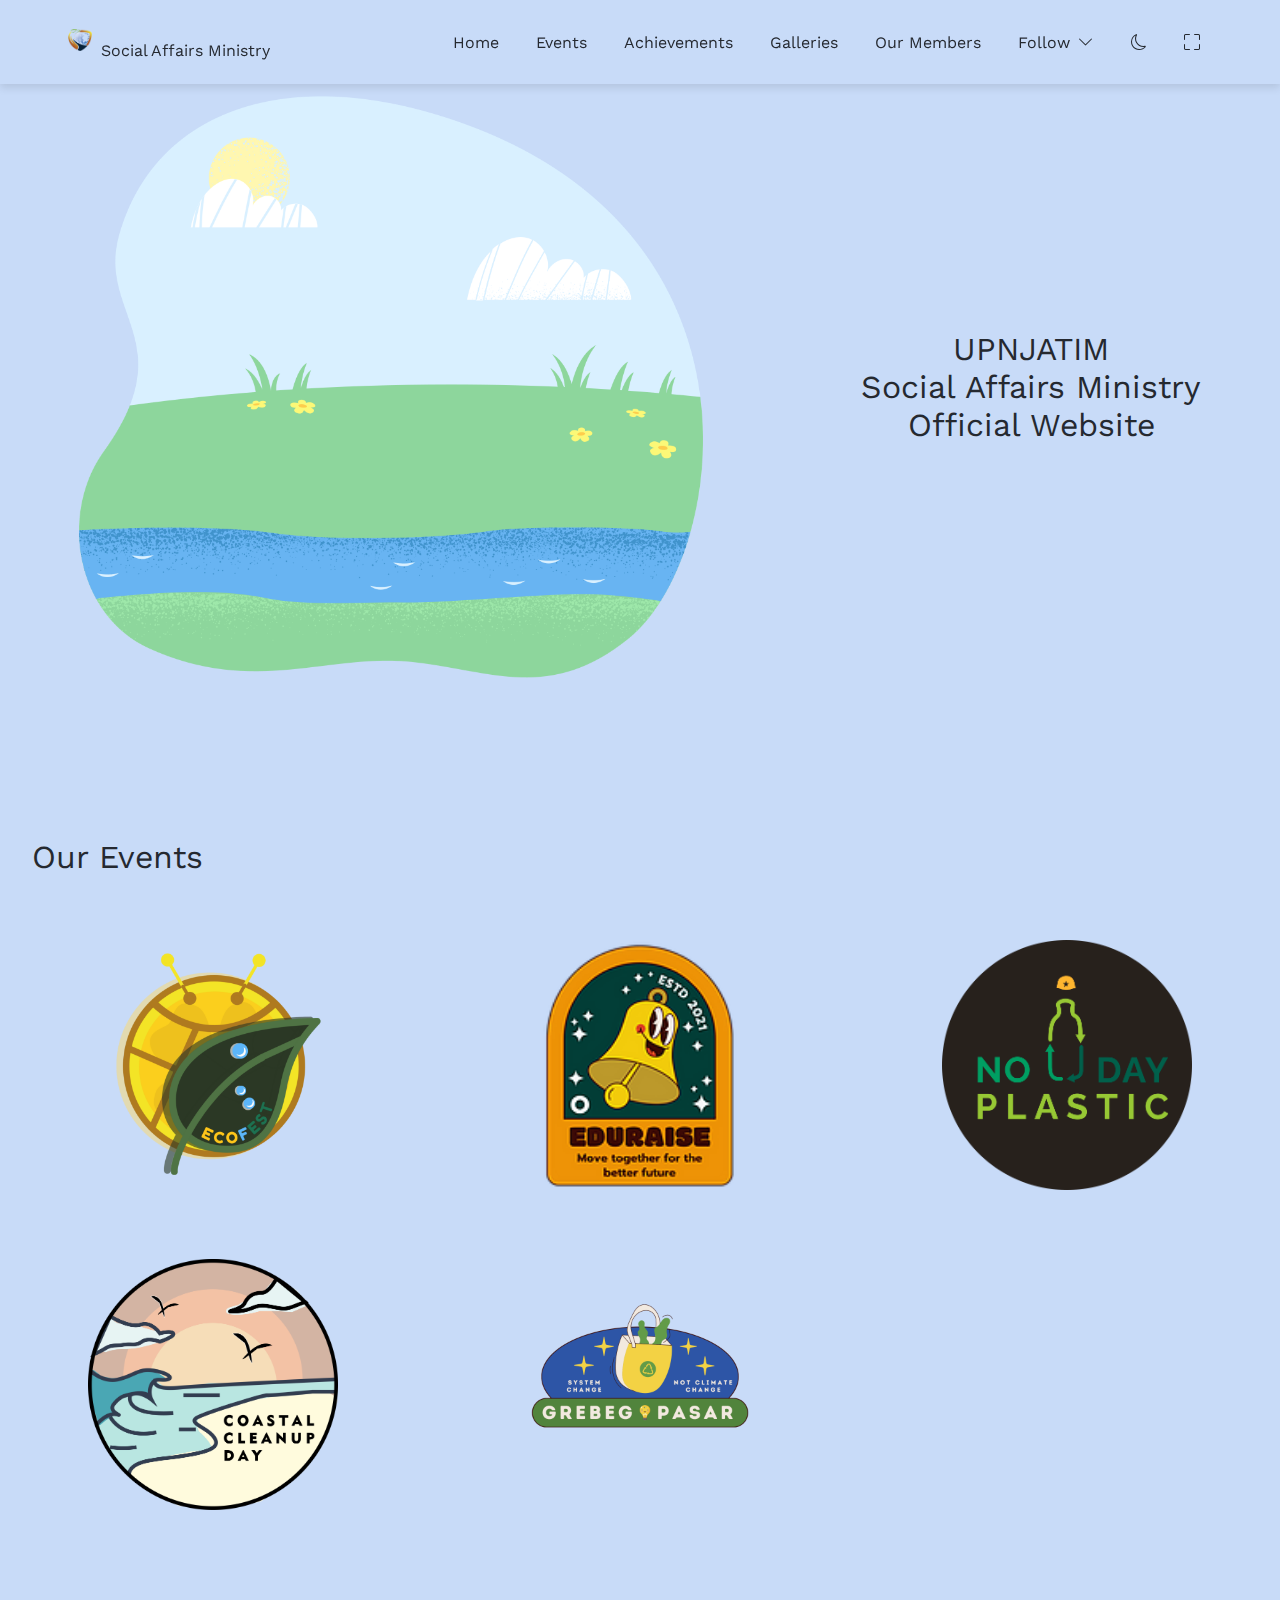
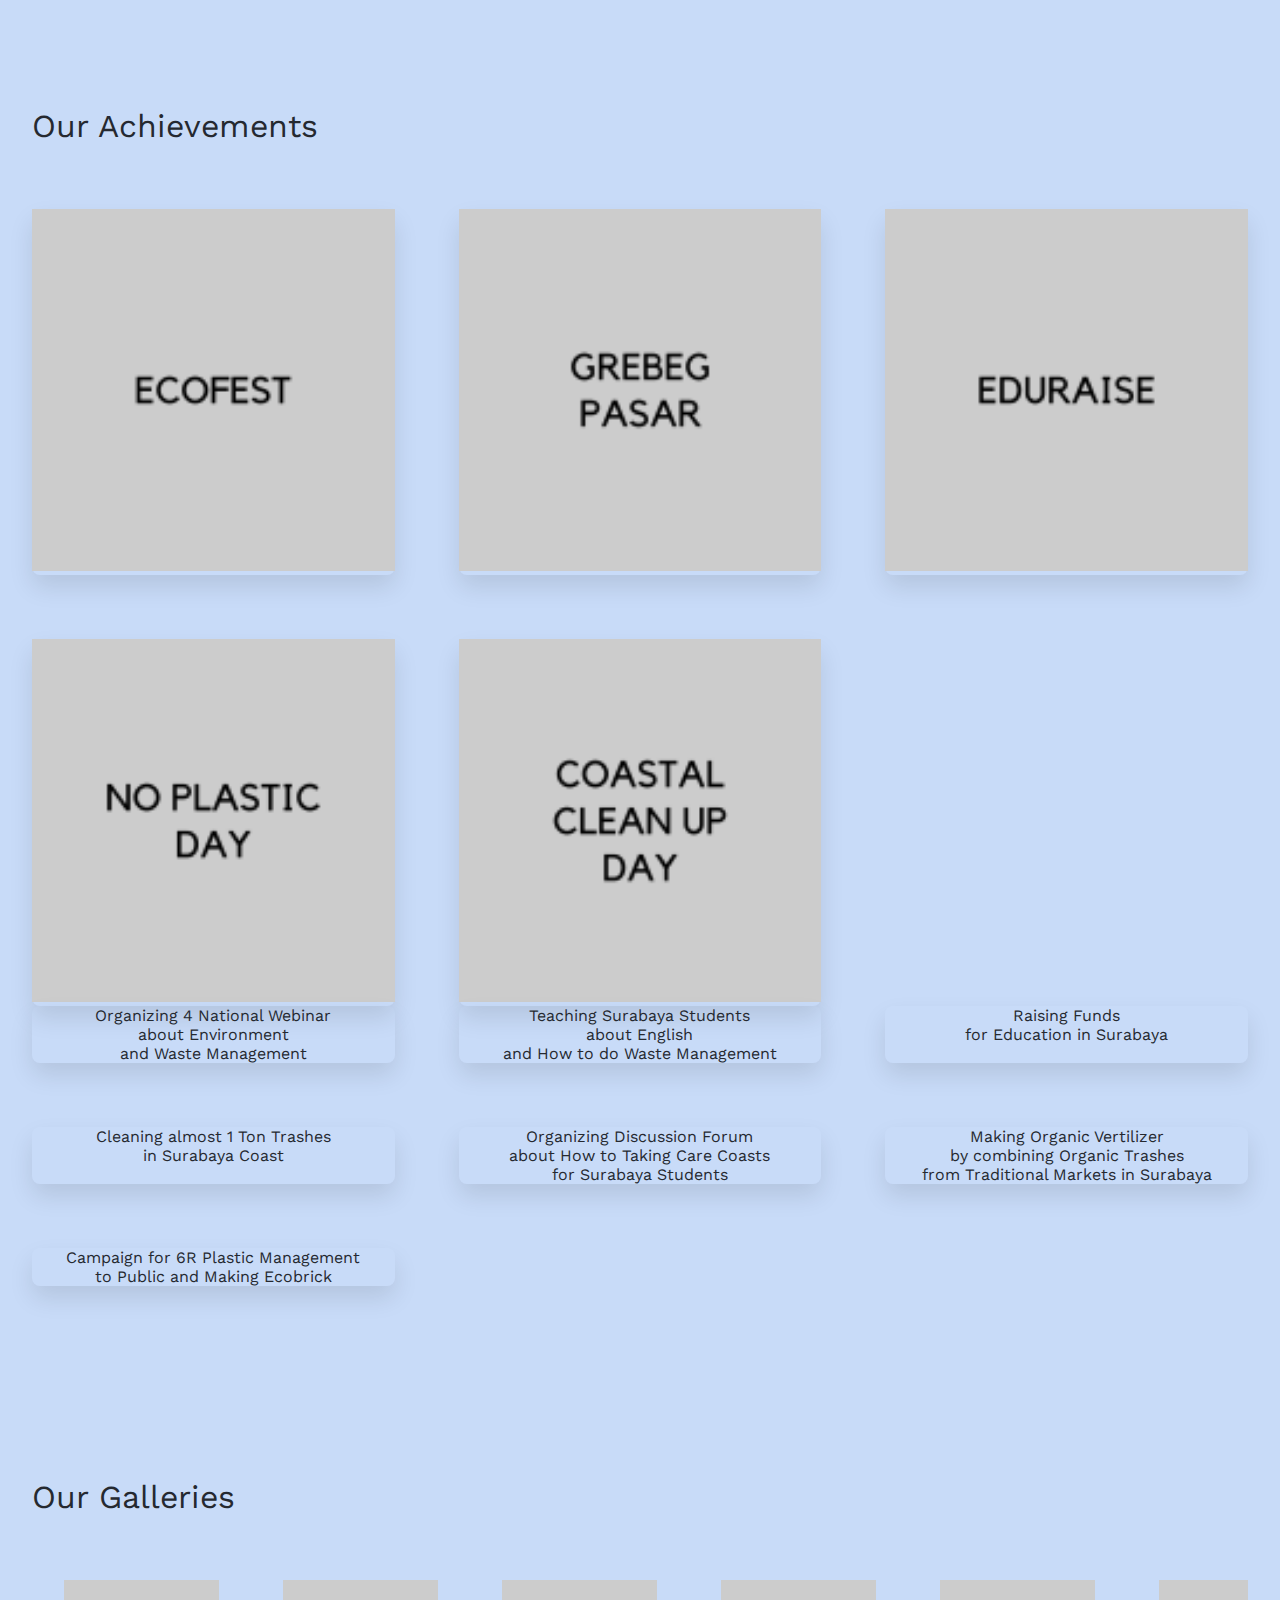
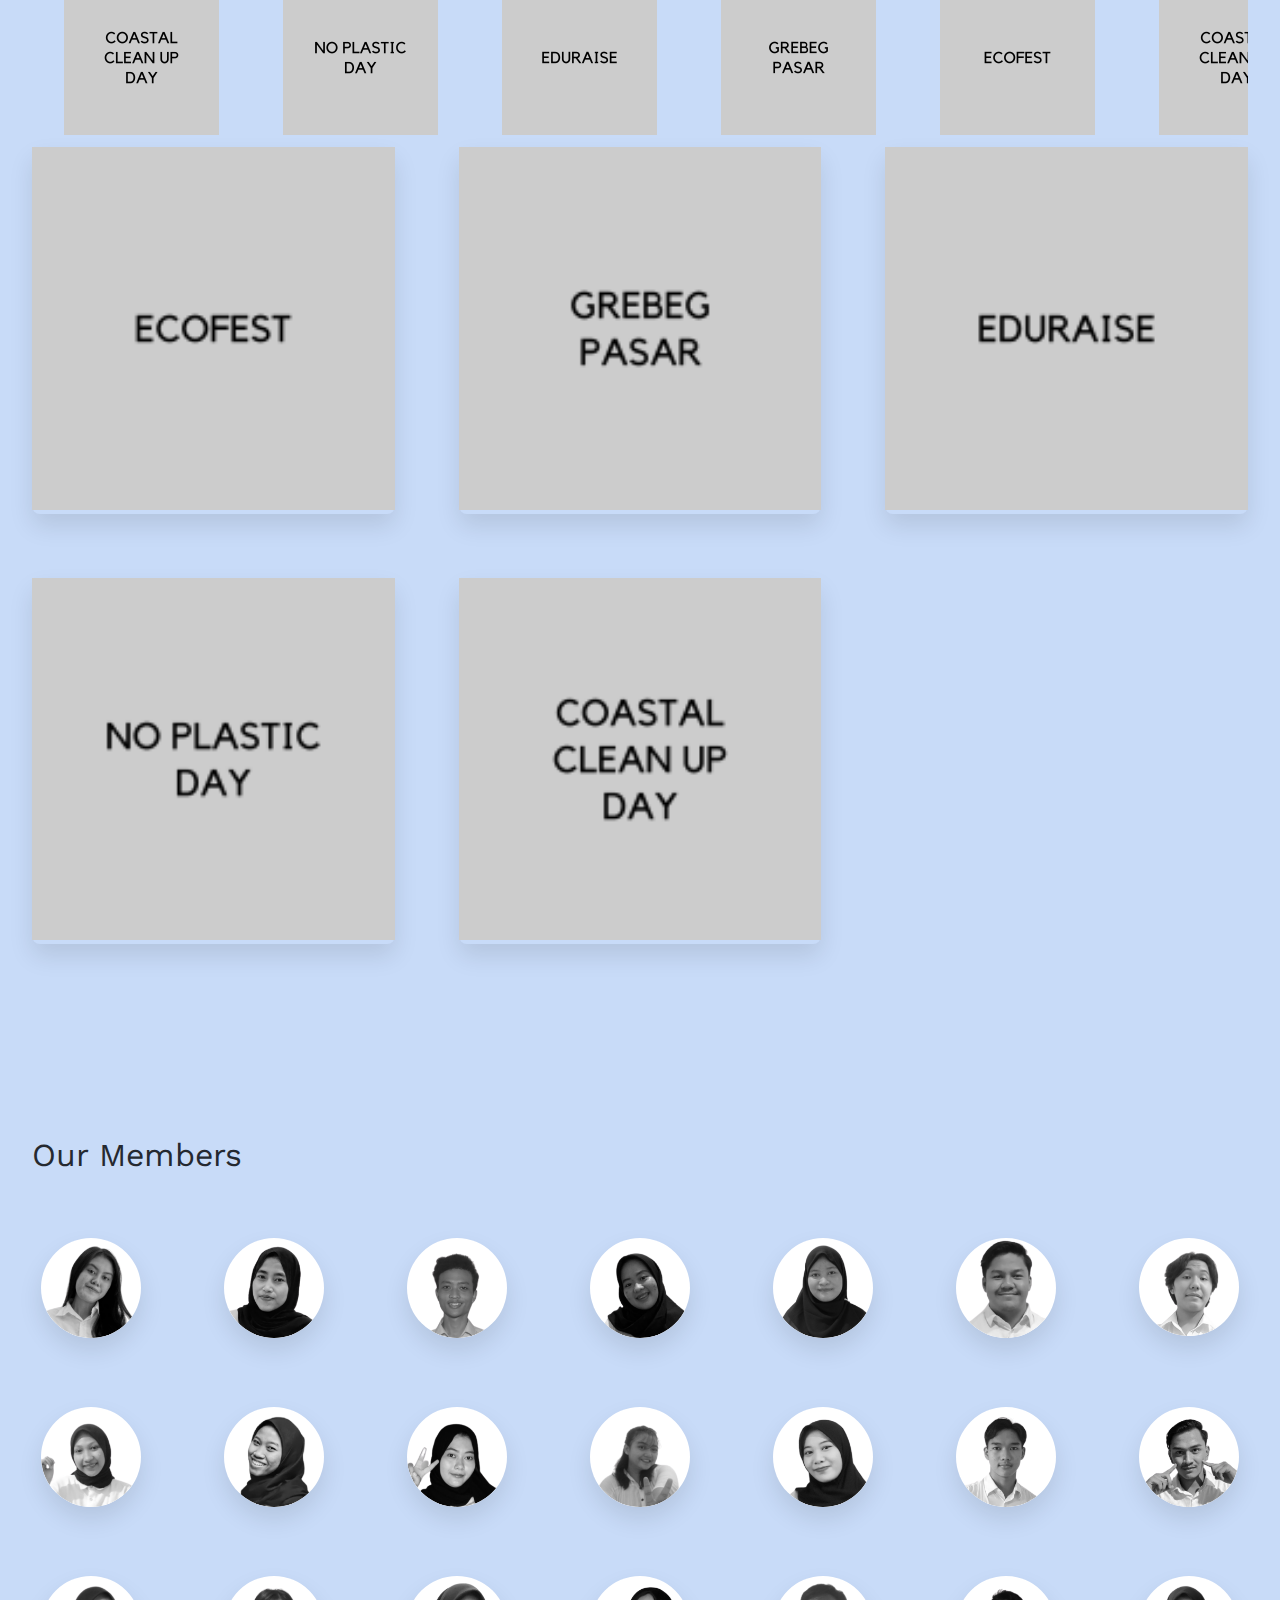
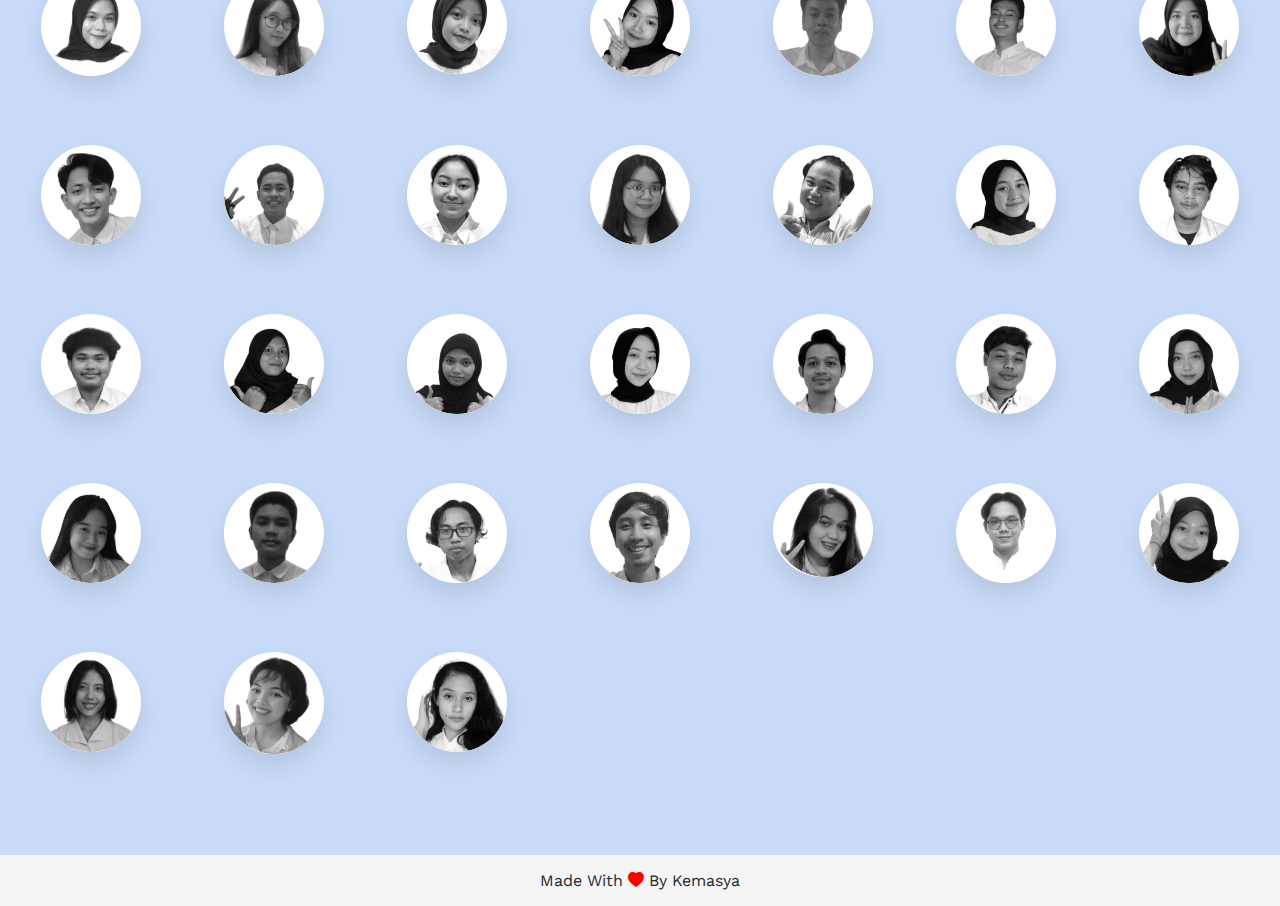
<file: index.html>
<!DOCTYPE html>
<html>
<head>
    <title>UPNJATIM's Official Social Affairs Ministry Website</title>

    <meta charset="UTF-8">
    <meta name="keywords" content="Kuliah">
    <meta name="author" content="dibrakemasyaupnjatim">
    <meta name="viewport" content="width=device-width, initial-scale=1.0, shrink-to-fit=no">
    <meta property="og:title" content="BEM UPNJATIM | Kementerian Kemasyarakatan" />
    <meta property="og:url" content="http://saupnvjt.me" />
    <meta property="og:description" content="Hi Guys! Selamat Datang di Website Resmi Kementerian Kemasyarakatan BEM UPNJATIM Tahun 2021/2022. Kementerian Kemasyarakatan adalah organisasi yang bertujuan untuk menkampanyekan aksi-aksi terhadap masalah Lingkungan Hidup kepada Masyarakatan secara umum. Kementerian Kemasyarakatan..." />
    <meta property="og:image" content="http://saupnvjt.me/assets/img/logo/logo_kmsupnjatim.png" />
    <meta property="og:site_name" content="Kementerian Kemasyarakatan BEM UPNJATIM" />
    <meta property="og:type" content="article" />
    <meta name="twitter:title" content="BEM UPNJATIM | Kementerian Kemasyarakatan" />
    <meta name="twitter:url" content="http://saupnvjt.me" />
    <meta name="twitter:description" content="Hi Guys! Selamat Datang di Website Resmi Kementerian Kemasyarakatan BEM UPNJATIM Tahun 2021/2022. Kementerian Kemasyarakatan adalah organisasi yang bertujuan untuk menkampanyekan aksi-aksi terhadap masalah Lingkungan Hidup kepada Masyarakatan secara umum. Kementerian Kemasyarakatan..." />
    <meta name="twitter:image" content="http://saupnvjt.me/assets/img/logo/logo_kmsupnjatim.png" />
    <meta name="twitter:card" content="summary" />
    <link rel="canonical" href="http://saupnvjt.me" />
    <link rel='alternate' hreflang="en" href="http://saupnvjt.me"/>
    <link rel='alternate' hreflang="id" href="http://saupnvjt.me"/>

    <link rel="stylesheet" href="assets/css/header.css">
    <link rel="stylesheet" href="assets/css/index.css">
    <link rel="stylesheet" href="assets/css/footer.css">
    <link rel="stylesheet" href="https://cdn.jsdelivr.net/npm/bootstrap-icons@1.5.0/font/bootstrap-icons.css">
    <link rel="icon" href="assets/img/logo_kmsupnjatim.png" width="16px">
    <script src="assets/js/jquery-3.5.1.js"></script>
</head>

<body>
    <!-- <div class="loading-page">Please Wait...</div> -->

    <!-- UNDER CONSTRUCTION -->
    <header>
        <div class="logo-content">
            <img src="assets/img/logo/logo_kmsupnjatim.png" width="32px">
            <a class="logo">Social Affairs Ministry</a>
            <i class="menu-button bi bi-list"></i>
        </div>
        <ul class="menu-content">
            <li class="menu-item"><a href="#home">Home</a></li>
            <li class="menu-item"><a href="#events">Events</a></li>
            <li class="menu-item"><a href="#achievements">Achievements</a></li>
            <li class="menu-item"><a href="#galleries">Galleries</a></li>
            <li class="menu-item"><a href="#members">Our Members</a></li>
            <li class="menu-item menu-a"><a target="_blank">
                Follow<i class="bi bi-chevron-down" style="margin-left: 8px;"></i>
                <ul class="sub-content">
                    <li><a href="https://www.instagram.com/sa_upnvjt/">Instagram</a></li>
                </ul>
            </a></li>
            <li class="menu-item"><i class="theme-button bi bi-moon"></i></li>
            <li class="menu-item"><i class="fullscreen-button bi bi-fullscreen"></i></li>
        </ul>
    </header>
    <!-- UNDER CONSTRUCTION -->

    <div class="main-container" id="home">
        <div class="intro">
            <img src="assets/img/nature.png">
            <div class="slogan">
                UPNJATIM<br>
                Social Affairs Ministry<br>
                Official Website
            </div>
        </div>
    </div>

    <div class="event-section" id="events">
        <div class="event-section-header">Our Events</div>
        <div class="ourevent">
            <a target="_blank" class="event-grid">
                <img class="event-image" src="assets/img/logo/logo_ecofest.png" alt="event" width="250px"/>
            </a>
            <a target="_blank" class="event-grid">
                <img class="event-image" src="assets/img/logo/logo_eduraise.png" alt="event" width="200px"/>
            </a>
            <a target="_blank" class="event-grid">
                <img class="event-image" src="assets/img/logo/logo_noplasticday.png" alt="event" width="250px"/>
            </a>
            <a target="_blank" class="event-grid">
                <img class="event-image" src="assets/img/logo/logo_ccd.png" alt="event" width="250px"/>
            </a>
            <a target="_blank" class="event-grid">
                <img class="event-image" src="assets/img/logo/logo_grebegpasar.png" alt="event" height="250px"/>
            </a>
        </div>
    </div>

    <div class="achievement-section" id="achievements">
        <div class="achievement-section-header">Our Achievements</div>
        <div class="ourachievement">
            <a target="_blank" class="box-card achievement-grid">
                <img class="achievement-image" src="assets/img/gambar-ecofest.png" alt="achievement" />
            </a>
            <a target="_blank" class="box-card achievement-grid">
                <img class="achievement-image" src="assets/img/gambar-gp.png" alt="achievement" />
            </a>
            <a target="_blank" class="box-card achievement-grid">
                <img class="achievement-image" src="assets/img/gambar-eduraise.png" alt="achievement" />
            </a>
            <a target="_blank" class="box-card achievement-grid">
                <img class="achievement-image" src="assets/img/gambar-npd.png" alt="achievement" />
            </a>
            <a target="_blank" class="box-card achievement-grid">
                <img class="achievement-image" src="assets/img/gambar-ccd.png" alt="achievement" />
            </a>
        </div>
        <div class="ourachievement">
            <a target="_blank" class="box-card achievement-grid">
                <p class="achievement-image">Organizing 4 National Webinar<br>about Environment<br>and Waste Management</p>
            </a>
            <a target="_blank" class="box-card achievement-grid">
                <p class="achievement-image">Teaching Surabaya Students<br>about English<br>and How to do Waste Management</p>
            </a>
            <a target="_blank" class="box-card achievement-grid">
                <p class="achievement-image">Raising Funds<br>for Education in Surabaya</p>
            </a>
            <a target="_blank" class="box-card achievement-grid">
                <p class="achievement-image">Cleaning almost 1 Ton Trashes<br>in Surabaya Coast</p>
            </a>
            <a target="_blank" class="box-card achievement-grid">
                <p class="achievement-image">Organizing Discussion Forum<br>about How to Taking Care Coasts<br>for Surabaya Students</p>
            </a>
            <a target="_blank" class="box-card achievement-grid">
                <p class="achievement-image">Making Organic Vertilizer<br>by combining Organic Trashes<br>from Traditional Markets in Surabaya</p>
            </a>
            <a target="_blank" class="box-card achievement-grid">
                <p class="achievement-image">Campaign for 6R Plastic Management<br>to Public and Making Ecobrick</p>
            </a>
        </div>
    </div>

    <div class="gallery-section" id="galleries">
        <div class="gallery-section-header">Our Galleries</div>
        <div class="slider">
            <div class="slide-img"><img class="" src="assets/img/gambar-ccd.png" alt="story" /></div>
            <div class="slide-img"><img class="" src="assets/img/gambar-npd.png" alt="story" /></div>
            <div class="slide-img"><img class="" src="assets/img/gambar-eduraise.png" alt="story" /></div>
            <div class="slide-img"><img class="" src="assets/img/gambar-gp.png" alt="story" /></div>
            <div class="slide-img"><img class="" src="assets/img/gambar-ecofest.png" alt="story" /></div>
            <div class="slide-img"><img class="" src="assets/img/gambar-ccd.png" alt="story" /></div>
            <div class="slide-img"><img class="" src="assets/img/gambar-npd.png" alt="story" /></div>
            <div class="slide-img"><img class="" src="assets/img/gambar-eduraise.png" alt="story" /></div>
            <div class="slide-img"><img class="" src="assets/img/gambar-gp.png" alt="story" /></div>
        </div>
        <div class="ourachievement">
            <a target="_blank" class="box-card achievement-grid">
                <img class="achievement-image" src="assets/img/gambar-ecofest.png" alt="achievement" />
            </a>
            <a target="_blank" class="box-card achievement-grid">
                <img class="achievement-image" src="assets/img/gambar-gp.png" alt="achievement" />
            </a>
            <a target="_blank" class="box-card achievement-grid">
                <img class="achievement-image" src="assets/img/gambar-eduraise.png" alt="achievement" />
            </a>
            <a target="_blank" class="box-card achievement-grid">
                <img class="achievement-image" src="assets/img/gambar-npd.png" alt="achievement" />
            </a>
            <a target="_blank" class="box-card achievement-grid">
                <img class="achievement-image" src="assets/img/gambar-ccd.png" alt="achievement" />
            </a>
        </div>
    </div>

    <div class="member-section" id="members">
        <div class="member-section-header">Our Members</div>
        <div class="ourmember">
            <a target="_blank" class="member-grid">
                <img class="circle-card member-image" src="assets/img/members/wamen_shailawa.png" alt="member" />
            </a>
            <a target="_blank" class="member-grid">
                <img class="circle-card member-image" src="assets/img/members/sekmen_bella.png" alt="member" />
            </a>
            <a target="_blank" class="member-grid">
                <img class="circle-card member-image" src="assets/img/members/kadep_kahfi.png" alt="member" />
            </a>
            <a target="_blank" class="member-grid">
                <img class="circle-card member-image" src="assets/img/members/wadep_nona.png" alt="member" />
            </a>
            <a target="_blank" class="member-grid">
                <img class="circle-card member-image" src="assets/img/members/kadep_kartika.png" alt="member" />
            </a>
            <a target="_blank" class="member-grid">
                <img class="circle-card member-image" src="assets/img/members/wadep_dhani.png" alt="member" />
            </a>
            <a target="_blank" class="member-grid">
                <img class="circle-card member-image" src="assets/img/members/kadep_mahen.png" alt="member" />
            </a>
            <a target="_blank" class="member-grid">
                <img class="circle-card member-image" src="assets/img/members/sekdep1_ika.png" alt="member" />
            </a>
            <a target="_blank" class="member-grid">
                <img class="circle-card member-image" src="assets/img/members/sekdep2_eva.png" alt="member" />
            </a>
            <a target="_blank" class="member-grid">
                <img class="circle-card member-image" src="assets/img/members/sekdep2_yessy.png" alt="member" />
            </a>
            <a target="_blank" class="member-grid">
                <img class="circle-card member-image" src="assets/img/members/sekdep_netanya.png" alt="member" />
            </a>
            <a target="_blank" class="member-grid">
                <img class="circle-card member-image" src="assets/img/members/bendep_ajeng.png" alt="member" />
            </a>
            <a target="_blank" class="member-grid">
                <img class="circle-card member-image" src="assets/img/members/bendep_raufha.png" alt="member" />
            </a>
            <a target="_blank" class="member-grid">
                <img class="circle-card member-image" src="assets/img/members/lh1.png" alt="member" />
            </a>
            <a target="_blank" class="member-grid">
                <img class="circle-card member-image" src="assets/img/members/lh3.png" alt="member" />
            </a>
            <a target="_blank" class="member-grid">
                <img class="circle-card member-image" src="assets/img/members/lh5.png" alt="member" />
            </a>
            <a target="_blank" class="member-grid">
                <img class="circle-card member-image" src="assets/img/members/lh6.png" alt="member" />
            </a>
            <a target="_blank" class="member-grid">
                <img class="circle-card member-image" src="assets/img/members/lh7.png" alt="member" />
            </a>
            <a target="_blank" class="member-grid">
                <img class="circle-card member-image" src="assets/img/members/lh8.png" alt="member" />
            </a>
            <a target="_blank" class="member-grid">
                <img class="circle-card member-image" src="assets/img/members/lh9.png" alt="member" />
            </a>
            <a target="_blank" class="member-grid">
                <img class="circle-card member-image" src="assets/img/members/lh10.png" alt="member" />
            </a>
            <a target="_blank" class="member-grid">
                <img class="circle-card member-image" src="assets/img/members/lh11.png" alt="member" />
            </a>
            <a target="_blank" class="member-grid">
                <img class="circle-card member-image" src="assets/img/members/lh12.png" alt="member" />
            </a>
            <a target="_blank" class="member-grid">
                <img class="circle-card member-image" src="assets/img/members/lh13.png" alt="member" />
            </a>
            <a target="_blank" class="member-grid">
                <img class="circle-card member-image" src="assets/img/members/sosmas1.png" alt="member" />
            </a>
            <a target="_blank" class="member-grid">
                <img class="circle-card member-image" src="assets/img/members/sosmas2.png" alt="member" />
            </a>
            <a target="_blank" class="member-grid">
                <img class="circle-card member-image" src="assets/img/members/sosmas3.png" alt="member" />
            </a>
            <a target="_blank" class="member-grid">
                <img class="circle-card member-image" src="assets/img/members/sosmas5.png" alt="member" />
            </a>
            <a target="_blank" class="member-grid">
                <img class="circle-card member-image" src="assets/img/members/sosmas6.png" alt="member" />
            </a>
            <a target="_blank" class="member-grid">
                <img class="circle-card member-image" src="assets/img/members/sosmas7.png" alt="member" />
            </a>
            <a target="_blank" class="member-grid">
                <img class="circle-card member-image" src="assets/img/members/sosmas8.png" alt="member" />
            </a>
            <a target="_blank" class="member-grid">
                <img class="circle-card member-image" src="assets/img/members/sosmas9.png" alt="member" />
            </a>
            <a target="_blank" class="member-grid">
                <img class="circle-card member-image" src="assets/img/members/sosmas10.png" alt="member" />
            </a>
            <a target="_blank" class="member-grid">
                <img class="circle-card member-image" src="assets/img/members/sosmas11.png" alt="member" />
            </a>
            <a target="_blank" class="member-grid">
                <img class="circle-card member-image" src="assets/img/members/sosmas12.png" alt="member" />
            </a>
            <a target="_blank" class="member-grid">
                <img class="circle-card member-image" src="assets/img/members/sosmas13.png" alt="member" />
            </a>
            <a target="_blank" class="member-grid">
                <img class="circle-card member-image" src="assets/img/members/dibra1.png" alt="member" />
            </a>
            <a target="_blank" class="member-grid">
                <img class="circle-card member-image" src="assets/img/members/dibra2.png" alt="member" />
            </a>
            <a target="_blank" class="member-grid">
                <img class="circle-card member-image" src="assets/img/members/dibra3.png" alt="member" />
            </a>
            <a target="_blank" class="member-grid">
                <img class="circle-card member-image" src="assets/img/members/dibra4.png" alt="member" />
            </a>
            <a target="_blank" class="member-grid">
                <img class="circle-card member-image" src="assets/img/members/dibra5.png" alt="member" />
            </a>
            <a target="_blank" class="member-grid">
                <img class="circle-card member-image" src="assets/img/members/dibra6.png" alt="member" />
            </a>
            <a target="_blank" class="member-grid">
                <img class="circle-card member-image" src="assets/img/members/dibra7.png" alt="member" />
            </a>
            <a target="_blank" class="member-grid">
                <img class="circle-card member-image" src="assets/img/members/dibra8.png" alt="member" />
            </a>
            <a target="_blank" class="member-grid">
                <img class="circle-card member-image" src="assets/img/members/dibra9.png" alt="member" />
            </a>
        </div>
    </div>

    <!-- <div class="banner">
        <div class="card bh-reminder">Road To February</div>
        <div class="nowTime"></div>
    </div> -->

    <footer>
        <p>Made With <i class="bi bi-heart-fill" style="color: red;"></i> By Kemasya</p>
    </footer>

    <script src="assets/js/index.js"></script>
</body>
</html>
</file>
<file: assets/css/header.css>
/* @import url('https://fonts.googleapis.com/css2?family=Londrina+Sketch&display=swap');
@import url('https://fonts.googleapis.com/css2?family=Press+Start+2P&display=swap');
@import url('https://fonts.googleapis.com/css2?family=Gochi+Hand&display=swap'); */
@import url("https://fonts.googleapis.com/css2?family=Caveat&display=swap");
@import url("https://fonts.googleapis.com/css2?family=Work+Sans&display=swap");

* {
  margin: 0;
  padding: 0;
  box-sizing: border-box;
  text-decoration: none;
  list-style: none;
}

body {
  font-family: "Work Sans", -apple-system, BlinkMacSystemFont, "Segoe UI",
    Roboto, Oxygen, Ubuntu, Cantarell, "Open Sans", "Helvetica Neue", sans-serif;
  --bg-color: #c8dbf8;
  --color: #252930;
  --sectioncolor: #f5f5f5;
  --buttoncolor: #047cfd;
}

.dark-mode {
  --bg-color: #252930;
  --color: #f5f5f5;
  --sectioncolor: #424b58;
  --buttoncolor: #047cfd;
}

.box-card {
  box-shadow: 0 12px 24px rgb(0 0 0 / 10%);
  border-radius: 8px;
}

.circle-card {
  box-shadow: 0 12px 24px rgb(0 0 0 / 10%);
  border-radius: 100%;
  background-color: white;
}

.skeleton {
  animation: skeleton-loading 1s linear infinite alternate;
}
@keyframes skeleton-loading {
  0% {
    background-color: hsl(200, 20%, 70%);
  }
  100% {
    background-color: hsl(200, 20%, 95%);
  }
}

a {
  color: var(--color);
  cursor: pointer;
}

i {
  color: var(--color);
  cursor: pointer;
}

.loading-page {
  width: 100%;
  height: 100vh;
  background: #fff;
  position: fixed;
  z-index: 999;
  display: flex;
  justify-content: center;
  align-items: center;
}

/* DESKTOP HEADER */
header {
  display: flex;
  position: fixed;
  align-items: center;
  justify-content: space-between;
  padding: 24px 64px;
  width: 100%;
  box-shadow: 0 4px 8px rgb(0 0 0 / 10%);
  background-color: var(--bg-color);
  color: var(--color);
}
.menu-button {
  display: none;
  font-size: 1.5em;
}
.menu-item {
  display: inline-block;
  padding: 0 16px;
}
.sub-content {
  display: none;
  position: absolute;
  margin-top: 24px;
  background-color: var(--sectioncolor);
  border-top: var(--buttoncolor) 3px solid;
}
.sub-content li {
  padding: 16px;
}
/* DESKTOP HEADER */

@media screen and (max-width: 768px) {
  /* MOBILE HEADER */
  header {
    display: block;
    padding: 24px 32px;
  }
  .menu-button {
    display: block;
  }
  .logo-content {
    display: flex;
    justify-content: space-between;
    align-items: center;
  }
  .menu-content {
    display: block;
    position: fixed;
    padding-bottom: 96px;
    box-shadow: 0 12px 24px rgb(0 0 0 / 10%);
    width: 50%;
    height: 100vh;
    background-color: var(--bg-color);
    left: -100%;
    overflow-y: auto;
    transition: left 0.5s ease;
  }
  .menu-item {
    display: block;
    padding: 32px 0 0 32px;
  }
  .sub-content {
    position: relative;
    margin-top: unset;
    padding: 16px 0;
    width: fit-content;
  }
  /* MOBILE HEADER */
}
</file>
<file: assets/css/index.css>
/* BODY CSS */
.intro {
  display: flex;
  justify-content: space-around;
  padding: 96px 16px 64px 16px;
  background-color: var(--bg-color);
  gap: 32px;
}
.intro img {
  width: 50%;
}
.intro .slogan {
  margin: auto 0;
  text-align: center;
  font-size: 2em;
  color: var(--color);
}
/* _____________________ */
.tujuan {
  text-align: center;
  background-color: var(--bg-color);
  padding-bottom: 10em;
}
.tujuan .header {
  font-size: 2em;
  color: var(--color);
  padding-bottom: 2rem;
}
.tujuan-list {
  display: flex;
}
.tujuan .isi {
  padding: 16px;
  margin: 8px auto 8px auto;
  font-size: 1.5em;
  color: var(--color);
  background-color: var(--sectioncolor);
}
/* _____________________ */
.outro {
  text-align: center;
  background-color: var(--bg-color);
  padding-bottom: 10em;
}
.outro .mulai {
  padding: 16px;
  color: #fff;
  font-size: 1em;
  background-color: var(--buttoncolor);
}
/* _____________________ */
.event-section {
  background: var(--bg-color);
  padding: 96px 32px;
}
.event-section-header {
  color: var(--color);
  font-size: 2em;
  padding-bottom: 64px;
}
.ourevent {
  font-family: Caveat, sans-serif;
  color: var(--color);
  display: grid;
  grid-template-columns: repeat(auto-fit, minmax(320px, 1fr));
  grid-gap: 4em;
  width: 100%;
  max-width: 1280px;
  margin: 0 auto;
  text-align: center;
}
.ourevent a {
  cursor: pointer;
}
.code {
  color: var(--color);
  transition: color 0.3s ease-out;
}
.event-grid:hover .code {
  color: var(--buttoncolor);
}
.event-text {
  font-size: 2rem;
  padding: 2rem 0.5rem;
}
/* _____________________ */
.achievement-section {
  background: var(--bg-color);
  padding: 96px 32px;
}
.achievement-section-header {
  color: var(--color);
  font-size: 2em;
  padding-bottom: 64px;
}
.ourachievement {
  font-family: "Work Sans", sans-serif;
  color: var(--color);
  display: grid;
  grid-template-columns: repeat(auto-fit, minmax(320px, 1fr));
  grid-gap: 4em;
  width: 100%;
  max-width: 1280px;
  margin: 0 auto;
  text-align: center;
}
.ourachievement a {
  cursor: pointer;
}
.code {
  color: var(--color);
  transition: color 0.3s ease-out;
}
.achievement-grid:hover .code {
  color: var(--buttoncolor);
}
.achievement-image {
  width: 100%;
  object-fit: cover;
}
.achievement-text {
  font-size: 2rem;
  padding: 2rem 0.5rem;
}
/* _____________________ */
.gallery-section {
  background: var(--bg-color);
  padding: 96px 32px;
}
.gallery-section-header {
  color: var(--color);
  font-size: 2em;
  background-color: var(--bg-color);
  padding-bottom: 64px;
}
.slider {
  scroll-behavior: smooth;
  background-color: var(--bg-color);
  margin: 0 auto;
  display: grid;
  grid-template-columns: repeat(10, 1fr);
  overflow: hidden;
}
.slide-img {
  padding: 0 32px;
  font-size: 3em;
  text-align: center;
  cursor: pointer;
}
/* _____________________ */
.member-section {
  background: var(--bg-color);
  padding: 96px 32px;
}
.member-section-header {
  color: var(--color);
  font-size: 2em;
  padding-bottom: 64px;
}
.ourmember {
  font-family: Caveat, sans-serif;
  color: var(--color);
  display: grid;
  grid-template-columns: repeat(auto-fit, minmax(100px, 1fr));
  grid-gap: 4em;
  width: 100%;
  max-width: 1280px;
  margin: 0 auto;
  text-align: center;
}
.ourmember a {
  cursor: pointer;
}
.code {
  color: var(--color);
  transition: color 0.3s ease-out;
}
.member-grid:hover .code {
  color: var(--buttoncolor);
}
.member-image {
  width: 100px;
  object-fit: cover;
}
.member-text {
  font-size: 2rem;
  padding: 2rem 0.5rem;
}
.banner {
  /* BLUE : #007bff */
  background-color: var(--bg-color);
  display: flex;
  flex-direction: column;
  justify-content: center;
  align-items: center;
  padding: 96px 32px;
}
.bh-reminder {
  padding: 16px;
  background: var(--buttoncolor);
  color: white;
  font-size: 1.5em;
  border-radius: 8px;
}
.nowTime {
  padding-top: 16px;
  color: var(--color);
  font-size: 1.5em;
}
/* SLIDER SECTION */
/* BODY CSS */

@media screen and (max-width: 768px) {
  /* BODY CSS */
  .intro {
    flex-direction: column;
  }
  .intro img {
    margin: 0 auto;
    width: 75%;
  }
  .intro .slogan {
    font-size: 2em;
  }

  .tujuan-list {
    flex-direction: column;
  }
  .tujuan .isi {
    font-size: 1em;
  }

  .outro .mulai {
    font-size: 1.2em;
  }

  .event-section {
    padding: 96px 16px;
  }

  .achievement-section {
    padding: 96px 16px;
  }

  .gallery-section {
    padding: 96px 16px;
  }
  .slide-img {
    padding: 0 16px;
  }

  .member-section {
    padding: 96px 16px;
  }

  .banner {
    padding: 96px 16px;
  }
  /* BODY CSS */
}
</file>
<file: assets/css/footer.css>
/* FOOTER CSS */
footer {
	font-size: 1em;
	background-color:var(--sectioncolor);
	padding: 16px;
	text-align: center;
	color:var(--color);
}
/* FOOTER CSS */
</file>
